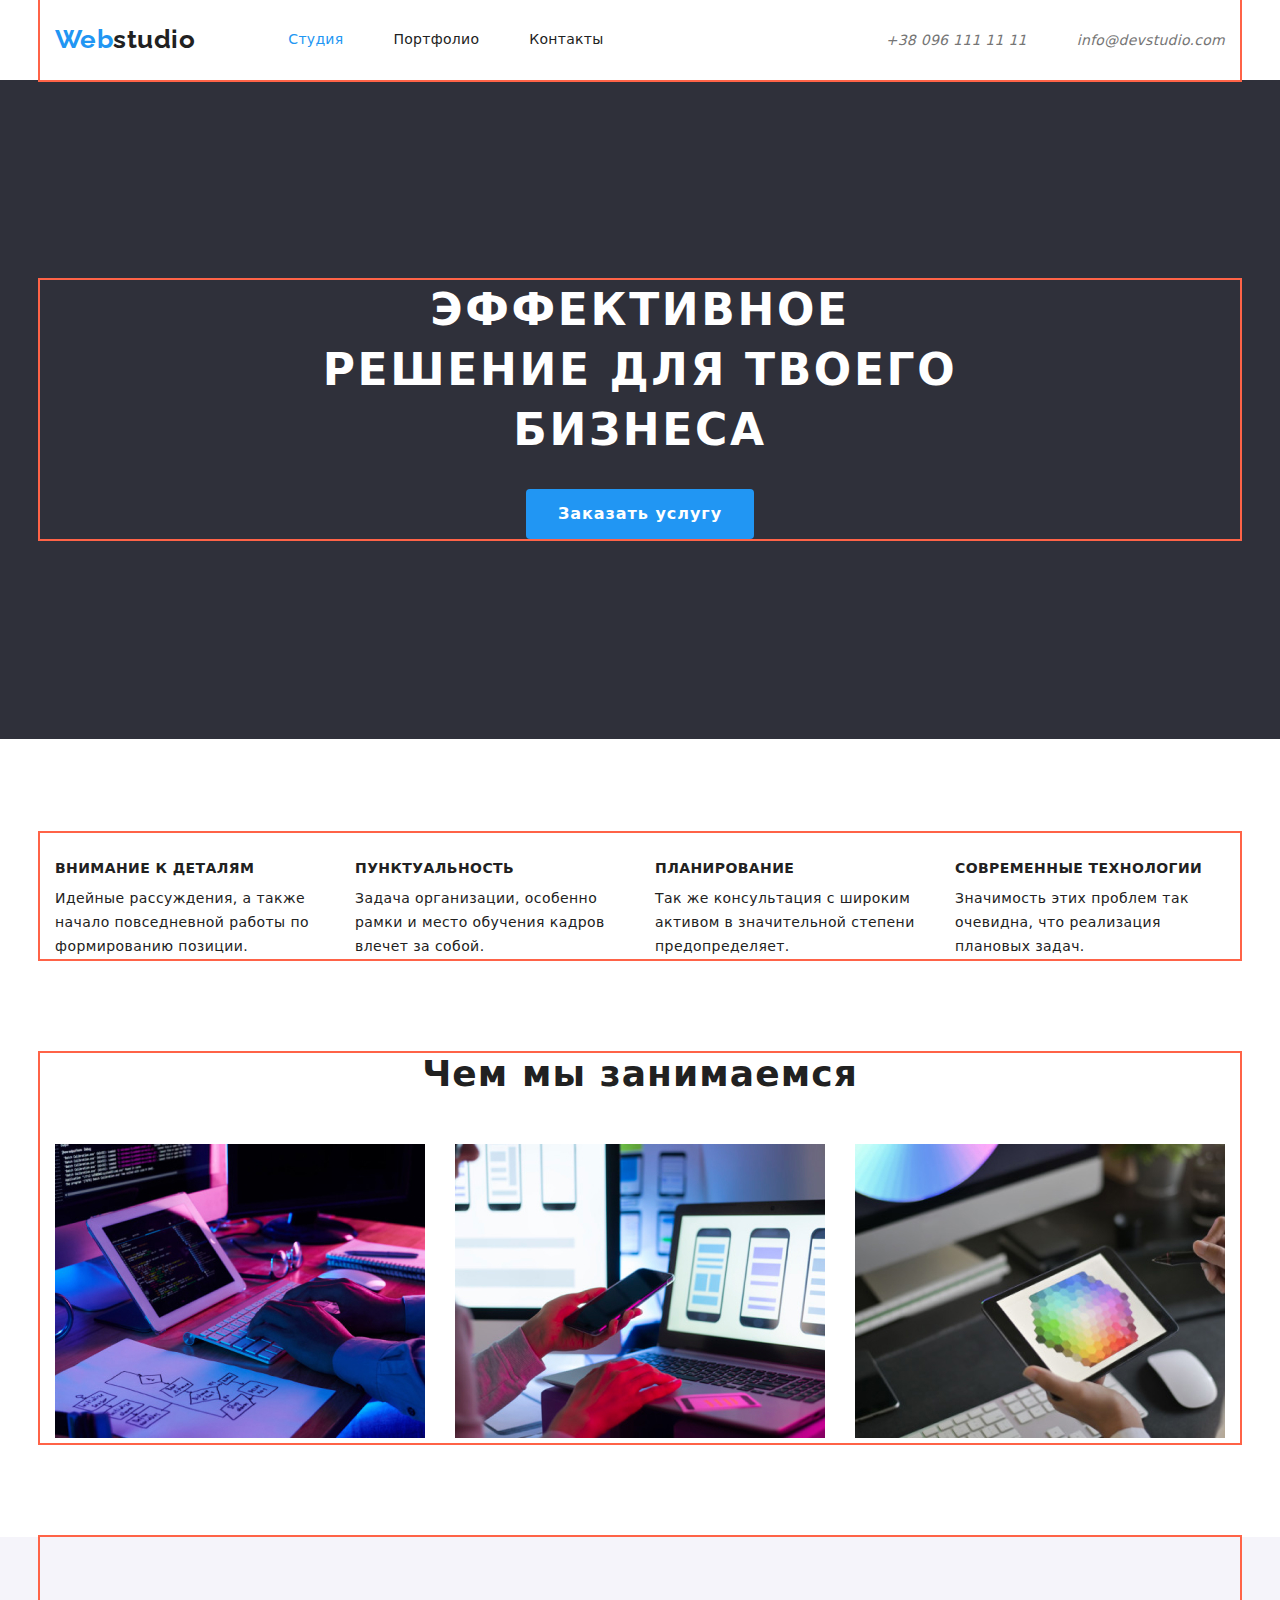
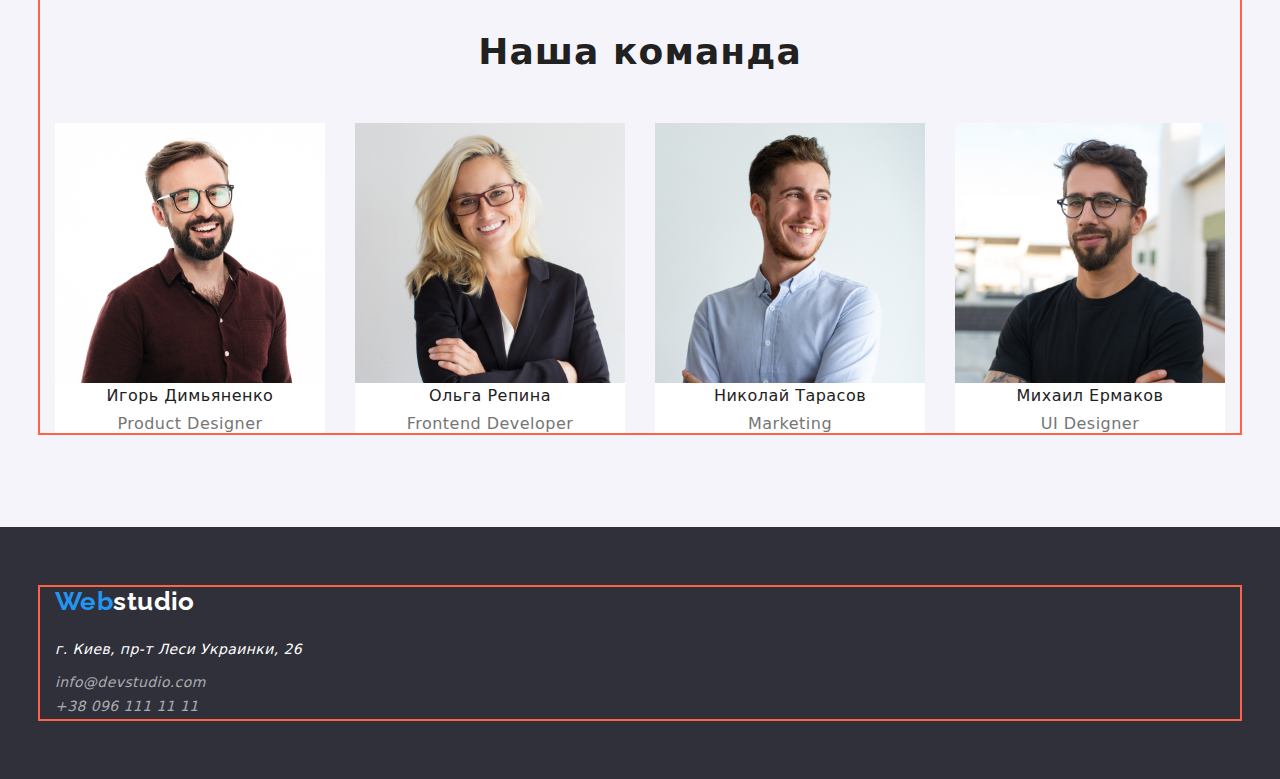
<file: index.html>
<!DOCTYPE html>
<html lang="ru">
  <head>
    <meta charset="UTF-8" />
    <meta name="viewport" content="width=device-width, initial-scale=1.0" />
    <title>Webstudio</title>
    <link
      href="https://fonts.googleapis.com/css2?family=Raleway:wght@100..900&family=Roboto:wght@100;300;400;500;700;900&display=swap"
      rel="stylesheet"
    />
    <link rel="stylesheet" href="./css/styles.css" />
    <link
      rel="stylesheet"
      href="https://cdnjs.cloudflare.com/ajax/libs/modern-normalize/3.0.1/modern-normalize.min.css"
    />
  </head>

  <body>
    <header class="page-header">
      <div class="container flex-header">
        <nav class="site-nav">
          <a href="./index.html" class="logo"
            ><span class="accent">Web</span>studio</a
          >
          <ul class="navigation-list list">
            <li class="item">
              <a href="./index.html" class="link current">Студия</a>
            </li>
            <li class="item">
              <a href="./portfolio.html" class="link">Портфолио</a>
            </li>
            <li class="item"><a href="" class="link">Контакты</a></li>
          </ul>
        </nav>
        <address class="address-header">
          <ul class="link-list list">
            <li class="item">
              <a href="mailto:info@devstudio.com" class="link"
                >+38 096 111 11 11</a
              >
            </li>
            <li class="item">
              <a href="tel:+380961111111" class="link">info@devstudio.com</a>
            </li>
          </ul>
        </address>
      </div>
    </header>

    <main class="page-main">
      <section class="hero">
        <div class="container hero-container">
          <h1 class="hero-title">эффективное решение для твоего бизнеса</h1>
          <button type="button" class="hero-button">Заказать услугу</button>
        </div>
      </section>
      <section class="section-warning">
        <div class="container">
          <h2 class="zero-hero-title">Главные оспекты , потом скрыть это</h2>
          <ul class="list list-warning">
            <li class="item">
              <h3 class="title">ВНИМАНИЕ К ДЕТАЛЯМ</h3>
              <p class="subtitle">
                Идейные рассуждения, а также начало повседневной работы по
                формированию позиции.
              </p>
            </li>
            <li class="item">
              <h3 class="title">ПУНКТУАЛЬНОСТЬ</h3>
              <p class="subtitle">
                Задача организации, особенно рамки и место обучения кадров
                влечет за собой.
              </p>
            </li>
            <li class="item">
              <h3 class="title">ПЛАНИРОВАНИЕ</h3>
              <p class="subtitle">
                Так же консультация с широким активом в значительной степени
                предопределяет.
              </p>
            </li>
            <li class="item">
              <h3 class="title">СОВРЕМЕННЫЕ ТЕХНОЛОГИИ</h3>
              <p class="subtitle">
                Значимость этих проблем так очевидна, что реализация плановых
                задач.
              </p>
            </li>
          </ul>
        </div>
      </section>
      <section class="section-work">
        <div class="container">
          <h2 class="title-work">Чем мы занимаемся</h2>
          <ul class="list work-list">
            <li class="item">
              <img
                src="./images/image1.jpg"
                alt="работа с кодом"
                width="370"
                class="img"
              />
            </li>
            <li class="item">
              <img
                src="./images/image2.jpg"
                alt="работа на компьютере с моделями телефонов"
                width="370"
                class="img"
              />
            </li>
            <li class="item">
              <img
                src="./images/image3.jpg"
                alt="работа на планшете с дизайном "
                width="370"
                class="img"
              />
            </li>
          </ul>
        </div>
      </section>
      <section class="section-team">
        <div class="container">
          <h2 class="title-team">Наша команда</h2>
          <ul class="team-list list">
            <li class="item">
              <div class="card-text">
                <img
                  src="./images/imgigori1.jpg"
                  alt="фото сотрудника Игоря"
                  width="270"
                />
                <h3 class="title">Игорь Димьяненко</h3>
                <p class="subtitle">Product Designer</p>
              </div>
            </li>
            <li class="item">
              <div class="card-text">
                <img
                  src="./images/imgoliga2.jpg"
                  alt="фото сотрудника Ольги"
                  width="270"
                />
                <h3 class="title">Ольга Репина</h3>
                <p class="subtitle">Frontend Developer</p>
              </div>
            </li>
            <li class="item">
              <div class="card-text">
                <img
                  src="./images/imgnikolai3.jpg"
                  alt="фото сотрудника Николая"
                  width="270"
                />
                <h3 class="title">Николай Тарасов</h3>
                <p class="subtitle">Marketing</p>
              </div>
            </li>
            <li class="item">
              <div class="card-text">
                <img
                  src="./images/imgmihail4.jpg"
                  alt="фото сотрудника Михаила"
                  width="270"
                />
                <h3 class="title">Михаил Ермаков</h3>
                <p class="subtitle">UI Designer</p>
              </div>
            </li>
          </ul>
        </div>
      </section>
    </main>
    <footer class="page-footer">
      <div class="container">
        <a href="./index.html" class="logo"
          ><span class="accent">Web</span>studio</a
        >
        <address class="address-footer">
          <ul class="list link-list-footer">
            <li class="item">
              <p class="subtitle">г. Киев, пр-т Леси Украинки, 26</p>
            </li>
            <li class="item">
              <a href="mailto:info@devstudio.com" class="link"
                >info@devstudio.com</a
              >
            </li>
            <li class="item">
              <a href="tel:+380961111111" class="link">+38 096 111 11 11</a>
            </li>
          </ul>
        </address>
      </div>
    </footer>
  </body>
</html>
</file>
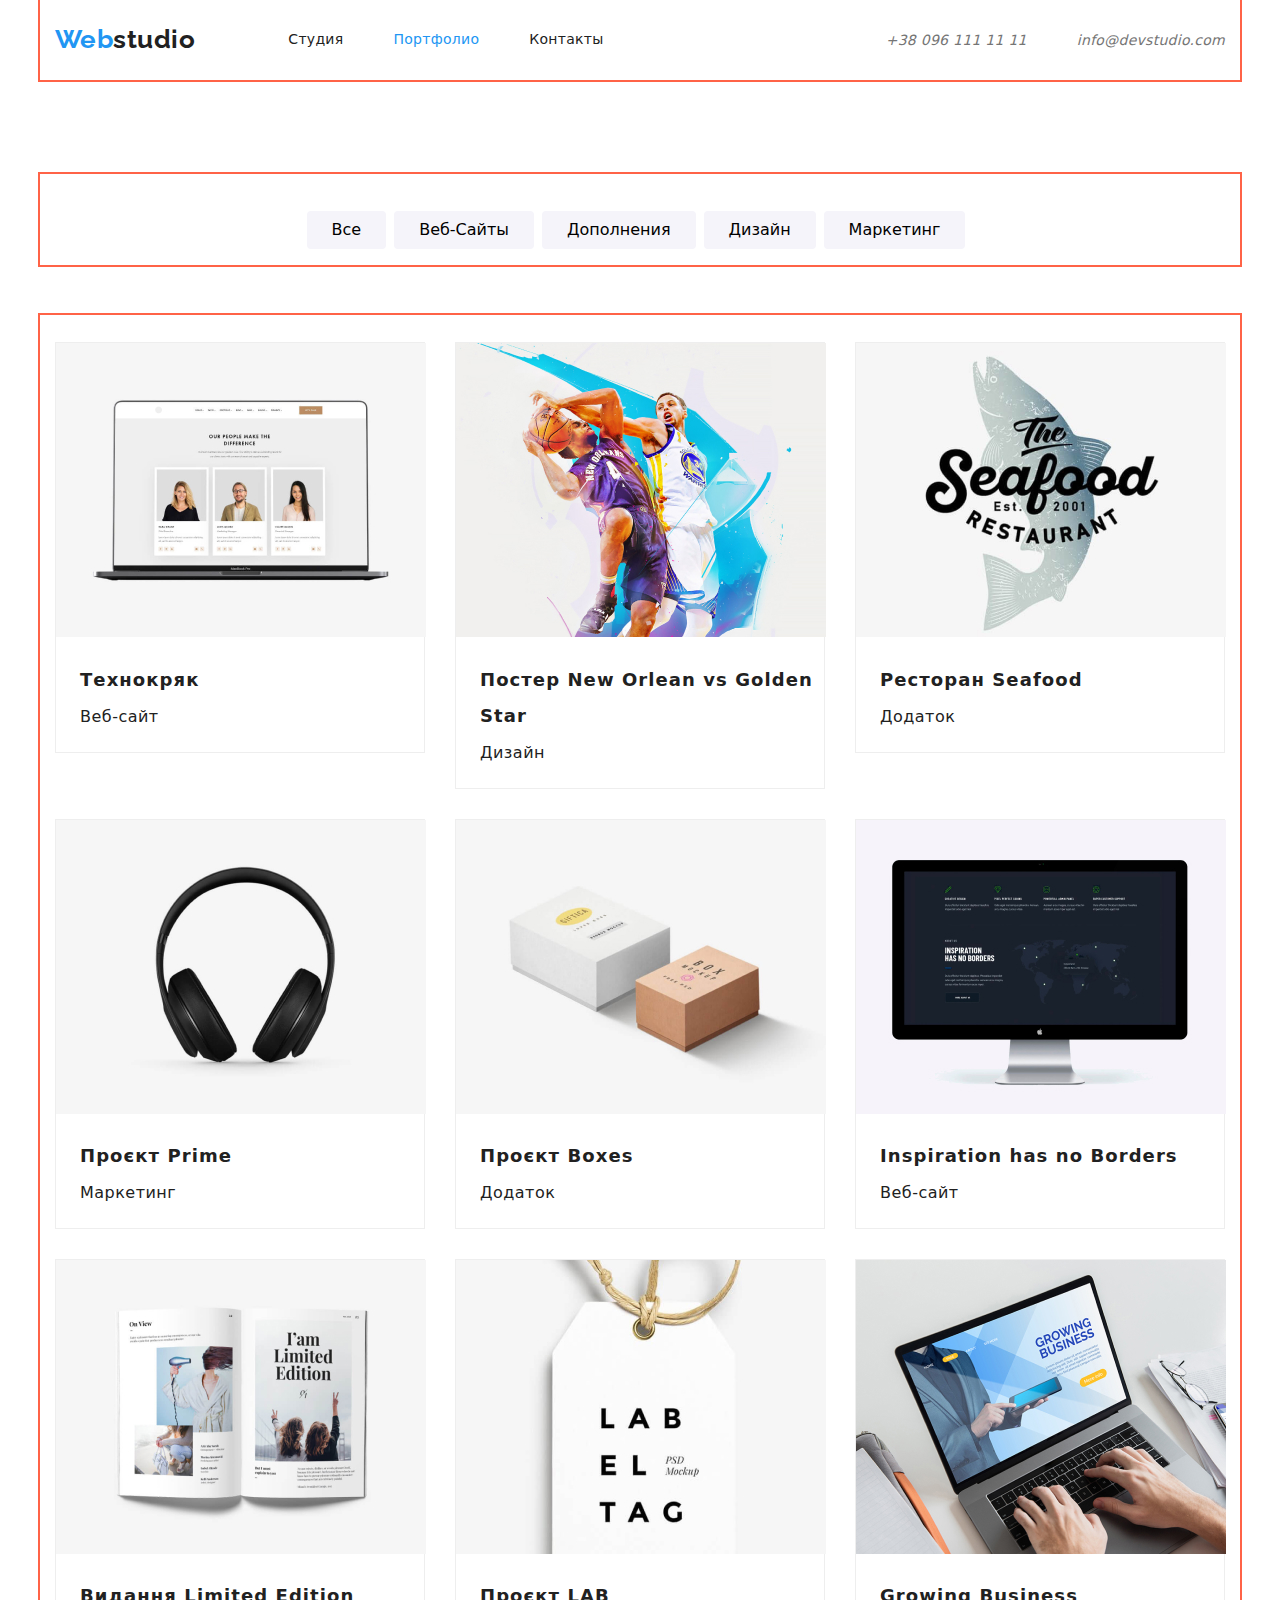
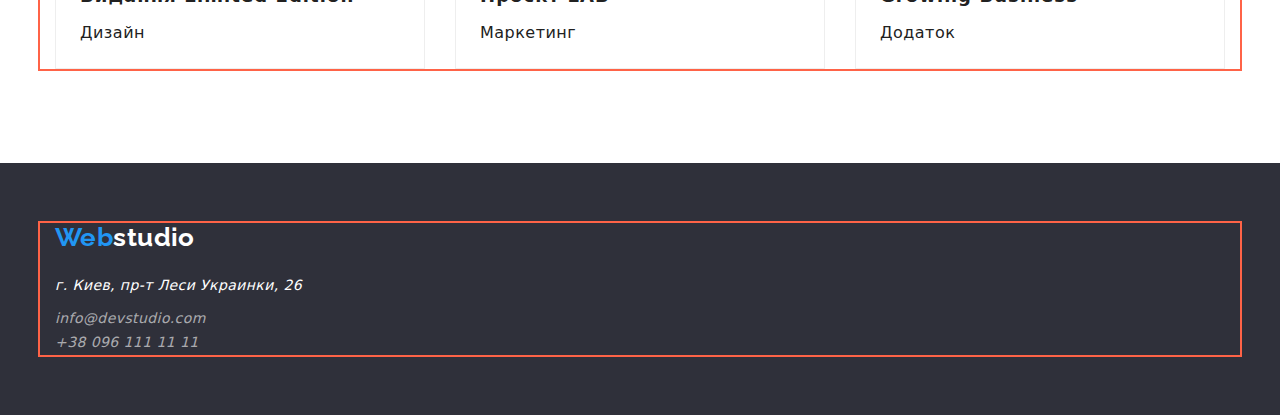
<file: portfolio.html>
<!DOCTYPE html>
<html lang="ru">
  <head>
    <meta charset="UTF-8" />
    <meta name="viewport" content="width=device-width, initial-scale=1.0" />
    <title>Portfolio</title>
    <link rel="stylesheet" href="./css/styles.css" />
    <link
      href="https://fonts.googleapis.com/css2?family=Raleway:wght@100..900&family=Roboto:wght@100;300;400;500;700;900&display=swap"
      rel="stylesheet"
    />
    <link
      rel="stylesheet"
      href="https://cdnjs.cloudflare.com/ajax/libs/modern-normalize/3.0.1/modern-normalize.min.css"
    />
  </head>

  <body>
    <header class="page-header">
      <div class="container flex-header">
        <nav class="site-nav">
          <a href="./index.html" class="logo"
            ><span class="accent">Web</span>studio</a
          >
          <ul class="navigation-list list">
            <li class="item"><a href="./index.html" class="link">Студия</a></li>
            <li class="item">
              <a href="./portfolio.html" class="link current">Портфолио</a>
            </li>
            <li class="item"><a href="" class="link">Контакты</a></li>
          </ul>
        </nav>
        <address class="address-header">
          <ul class="link-list list">
            <li class="item">
              <a href="mailto:info@devstudio.com" class="link"
                >+38 096 111 11 11</a
              >
            </li>
            <li class="item">
              <a href="tel:+380961111111" class="link">info@devstudio.com</a>
            </li>
          </ul>
        </address>
      </div>
    </header>

    <main class="page-main">
      <section class="section-button">
        <div class="container">
          <h1 class="zero-button">кнопки</h1>
          <ul class="list list-button">
            <li class="item">
              <button type="button" class="button">Все</button>
            </li>
            <li class="item">
              <button type="button" class="button">Веб-Сайты</button>
            </li>
            <li class="item">
              <button type="button" class="button">Дополнения</button>
            </li>
            <li class="item">
              <button type="button" class="button">Дизайн</button>
            </li>
            <li class="item">
              <button type="button" class="button">Маркетинг</button>
            </li>
          </ul>
        </div>
      </section>
      <section class="section-images">
        <div class="container">
          <h2 class="zero-list">разделы</h2>
          <ul class="list list-images">
            <li class="item">
              <div class="card-text-images">
                <img
                  src="./images/ImageFromPortfolio/ImgPr1.jpg"
                  alt="Технокряк"
                  width="370"
                />
                <h3 class="title">Технокряк</h3>
                <p class="subtitle">Веб-сайт</p>
              </div>
            </li>
            <li class="item">
              <div class="card-text-images">
                <img
                  src="./images/ImageFromPortfolio/ImgPr2.jpg"
                  alt="Постер New Orlean vs Golden Star"
                  width="370"
                />
                <h3 class="title">Постер New Orlean vs Golden Star</h3>
                <p class="subtitle">Дизайн</p>
              </div>
            </li>
            <li class="item">
              <div class="card-text-images">
                <img
                  src="./images/ImageFromPortfolio/ImgPr3.jpg"
                  alt="Ресторан Seafood"
                  width="370"
                />
                <h3 class="title">Ресторан Seafood</h3>
                <p class="subtitle">Додаток</p>
              </div>
            </li>
            <li class="item">
              <div class="card-text-images">
                <img
                  src="./images/ImageFromPortfolio/ImgPr4.jpg"
                  alt="Проєкт Prime"
                  width="370"
                />
                <h3 class="title">Проєкт Prime</h3>
                <p class="subtitle">Маркетинг</p>
              </div>
            </li>
            <li class="item">
              <div class="card-text-images">
                <img
                  src="./images/ImageFromPortfolio/ImgPr5.jpg"
                  alt="Проєкт Boxes"
                  width="370"
                />
                <h3 class="title">Проєкт Boxes</h3>
                <p class="subtitle">Додаток</p>
              </div>
            </li>
            <li class="item">
              <div class="card-text-images">
                <img
                  src="./images/ImageFromPortfolio/ImgPr6.jpg"
                  alt="Inspiration has no Borders"
                  width="370"
                />
                <h3 class="title">Inspiration has no Borders</h3>
                <p class="subtitle">Веб-сайт</p>
              </div>
            </li>
            <li class="item">
              <div class="card-text-images">
                <img
                  src="./images/ImageFromPortfolio/ImgPr7.jpg"
                  alt="Видання Limited Edition"
                  width="370"
                />
                <h3 class="title">Видання Limited Edition</h3>
                <p class="subtitle">Дизайн</p>
              </div>
            </li>
            <li class="item">
              <div class="card-text-images">
                <img
                  src="./images/ImageFromPortfolio/ImgPr8.jpg"
                  alt="Проєкт LAB"
                  width="370"
                />
                <h3 class="title">Проєкт LAB</h3>
                <p class="subtitle">Маркетинг</p>
              </div>
            </li>
            <li class="item">
              <div class="card-text-images">
                <img
                  src="./images/ImageFromPortfolio/ImgPr9.jpg"
                  alt="Growing Business"
                  width="370"
                />
                <h3 class="title">Growing Business</h3>
                <p class="subtitle">Додаток</p>
              </div>
            </li>
          </ul>
        </div>
      </section>
    </main>
    <footer class="page-footer">
      <div class="container">
        <a href="./index.html" class="logo"
          ><span class="accent">Web</span>studio</a
        >
        <address class="address-footer">
          <ul class="list link-list-footer">
            <li class="item">
              <p class="subtitle">г. Киев, пр-т Леси Украинки, 26</p>
            </li>
            <li class="item">
              <a href="mailto:info@devstudio.com" class="link"
                >info@devstudio.com</a
              >
            </li>
            <li class="item">
              <a href="tel:+380961111111" class="link">+38 096 111 11 11</a>
            </li>
          </ul>
        </address>
      </div>
    </footer>
  </body>
</html>
</file>
<file: css/styles.css>
:root {
  --primary-text-color: #212121;
  --accent-color: #2196f3;
  --secondary-text-color: #757575;
  --white-text-color: #ffffff;
  --grey-button-color: #f5f4fa;
}
/* глобальное оформление */
html {
  box-sizing: border-box;

  *,
  *::before,
  *::after {
    box-sizing: inherit;
  }
}

body {
  color: var(--primary-text-color);
  font-family: Roboto, sans-serif;
  letter-spacing: 0.03em;
}

.navigation-list .link,
.address-header .link,
.logo,
.address-footer .link {
  text-decoration: none;
}

.list {
  padding: 0;
  list-style-type: none;
  margin: 0;
}

.container {
  width: 1200px;
  padding-left: 15px;
  padding-right: 15px;
  margin-left: auto;
  margin-right: auto;
  outline: 2px solid tomato;
}

/* logo */

.accent {
  color: var(--accent-color);
  font-family: Raleway, sans-serif;
  font-size: 26px;
  font-weight: 700;
  line-height: 1.15;
}
.page-header .logo {
  margin-right: 93px;

  color: var(--primary-text-color);
  font-family: Raleway, sans-serif;

  font-size: 26px;
  font-weight: 700;
  line-height: 1.15;
}
.page-footer .logo {
  color: var(--white-text-color);
  font-family: Raleway;
  font-size: 26px;
  font-weight: 700;
  line-height: 1.15;
}

/* Оформление header  */

.flex-header {
  display: flex;
}

.site-nav {
  align-items: center;
  display: flex;
}
.navigation-list {
  display: flex;
}
.navigation-list .item:not(:last-child) {
  margin-right: 50px;
}

.navigation-list .link,
.navigation-list {
  padding-top: 32px;
  padding-bottom: 32px;

  color: var(--primary-text-color);

  font-size: 14px;
  font-weight: 500;
  line-height: 1.14;
  letter-spacing: 0.02em;
}

.navigation-list .link:hover,
.navigation-list .link:focus {
  color: var(--accent-color);
}
.navigation-list .link.current {
  color: var(--accent-color);
}
.link-list {
  align-items: center;
  display: flex;
}
.link-list:not(:last-child) {
  margin-right: 50px;
}
.address-header .link {
  color: var(--secondary-text-color);

  font-size: 14px;
  font-weight: 500;
  line-height: 1.14;
  letter-spacing: 0.02em;
}

.link-list .link {
  padding-top: 32px;
  padding-bottom: 32px;
}
.link-list .item:not(:last-child) {
  margin-right: 50px;
}

.address-header .link:hover,
.address-header .link:focus {
  color: var(--accent-color);
}
.address-header {
  display: flex;
  align-items: center;
  margin-left: auto;
}

/* оформление hero  */

.hero {
  background-color: #2f303a;
  text-align: center;
  padding-top: 200px;
  padding-bottom: 200px;
  padding-left: auto;
  padding-right: auto;
}

.zero-hero-title {
  margin: 0;

  color: var(--white-text-color);
}

.hero-title {
  text-align: center;
  margin: 0;
  margin-bottom: 30px;
  margin-left: auto;
  margin-right: auto;
  width: 696px;
  text-transform: uppercase;

  color: #ffffff;

  font-size: 44px;
  font-weight: 900;
  line-height: 1.36;
  letter-spacing: 0.06em;
}
.hero-button {
  border-radius: 4px;
  padding: 10px 32px;
  border: 0px;

  color: #ffffff;
  background-color: #2196f3;

  cursor: pointer;
  font-size: 16px;
  font-weight: 700;
  line-height: 1.87;
  letter-spacing: 0.06em;
}

.hero-button:focus,
.hero-button:hover {
  color: var(--white-text-color);
  background-color: #212121;
}

/* Оформление Main  */

.section .subtitle,
.section-team .name-work {
  color: var(--secondary-text-color);
}

.section-warning {
  margin-top: 94px;
}

.list-warning .title {
  margin: 0;
  margin-bottom: 10px;

  font-size: 14px;
  line-height: 1.14;
  letter-spacing: 0.03em;
  text-transform: uppercase;
}
.list-warning .subtitle {
  margin: 0;

  font-size: 14px;
  line-height: 1.71;
  letter-spacing: 0.03em;
}
.list-warning {
  display: flex;
}
.list-warning .item {
  margin-left: auto;
  margin-right: auto;
  width: 270px;
}
.list-warning .item:not(:last-child) {
  margin-right: 30px;
}

.work-list {
  display: flex;
  justify-content: space-between;
}

.work-list .item:not(:last-child) {
  margin-right: 30px;
}

.section-work .title-work,
.section-team .title-team {
  margin-bottom: 50px;
  margin-top: 0px;

  font-size: 36px;
  line-height: 1.16;
  letter-spacing: 0.03em;
  text-align: center;
}

.section-work {
  margin-bottom: 94px;
  margin-top: 94px;
}

.section-team .title-team {
  padding-top: 94px;
}
.section-team {
  background-color: #f5f4fa;
  padding-bottom: 94px;
}

.team-list .title {
  margin: 0px;
  text-align: center;

  font-size: 16px;
  font-weight: 500;
  line-height: 1.12;
  letter-spacing: 0.03em;
}
.team-list .subtitle {
  margin: 0;
  margin-top: 10px;
  color: var(--secondary-text-color);
  text-align: center;
}

.team-list {
  display: flex;
  justify-content: space-between;
}
.team-list .item {
  width: 270px;
}
.team-list .item:not(:last-child) {
  margin-right: 30px;
}
.card-text {
  background-color: var(--white-text-color);
}

/* main portfolio */

/* Оформление button */
.zero-button {
  color: var(--white-text-color);
  margin: 0px;
}
.zero-list {
  color: var(--white-text-color);
  margin: 0px;
}

.list-button .button {
  padding: 6px 25px;
  border: 0;
  border-radius: 4px;

  background-color: var(--grey-button-color);
  font-size: 16px;
  font-weight: 500;
  line-height: 1.62;
}

.list-button .button:hover,
.list-button .button:focus {
  background-color: var(--accent-color);
  color: var(--white-text-color);
}

.list-button {
  display: flex;
  justify-content: center;
}
.list-button .item {
  margin-right: 8px;
  margin-bottom: 16px;
}

.section-button {
  align-items: center;
  margin-top: 94px;
}

/* Оформление раздела с картинками */

.section-images {
  margin-bottom: 94px;
  margin-top: 50px;
}

.list-images .title {
  font-size: 18px;
  line-height: 2;
  letter-spacing: 0.06em;
  margin: 0;
  margin-bottom: 4px;
  margin-top: 20px;
  margin-left: 24px;
}
.list-images .subtitle {
  font-size: 16px;
  font-weight: 400;
  line-height: 1.87;
  margin: 0;
  margin-bottom: 20px;
  margin-left: 24px;
}

.list-images {
  display: flex;
  flex-wrap: wrap;
  justify-content: space-between;
}
.card-text-images {
  width: 370px;
  border: 1px solid rgb(238, 238, 238);
}
.list-images .item {
  margin-right: 30px;
  margin-bottom: 30px;
}
.list-images .item:nth-child(3n) {
  margin-right: 0px;
}
.list-images .item:nth-last-child(-n + 3) {
  margin-bottom: 0px;
}

/* Оформление footer  */
.page-footer {
  background-color: #2f303a;
  font-size: 14px;
  font-weight: 400;
  line-height: 1.71;
  letter-spacing: 0.03em;
  padding-top: 60px;
  padding-bottom: 60px;
}
.link-list-footer .subtitle {
  margin: 0;
  margin-top: 20px;
  margin-bottom: 9px;

  color: var(--white-text-color);
}

.link-list-footer .link {
  display: block;
  margin-bottom: 9px;
  color: rgba(255, 255, 255, 0.6);
}
.link-list-footer .link:last-child {
  margin-bottom: 0;
}

.link-list-footer .link:hover,
.link-list-footer .link :focus,
.link-list-footer .subtitle:hover,
.link-list-footer .subtitle:focus {
  color: var(--accent-color);
}
</file>
